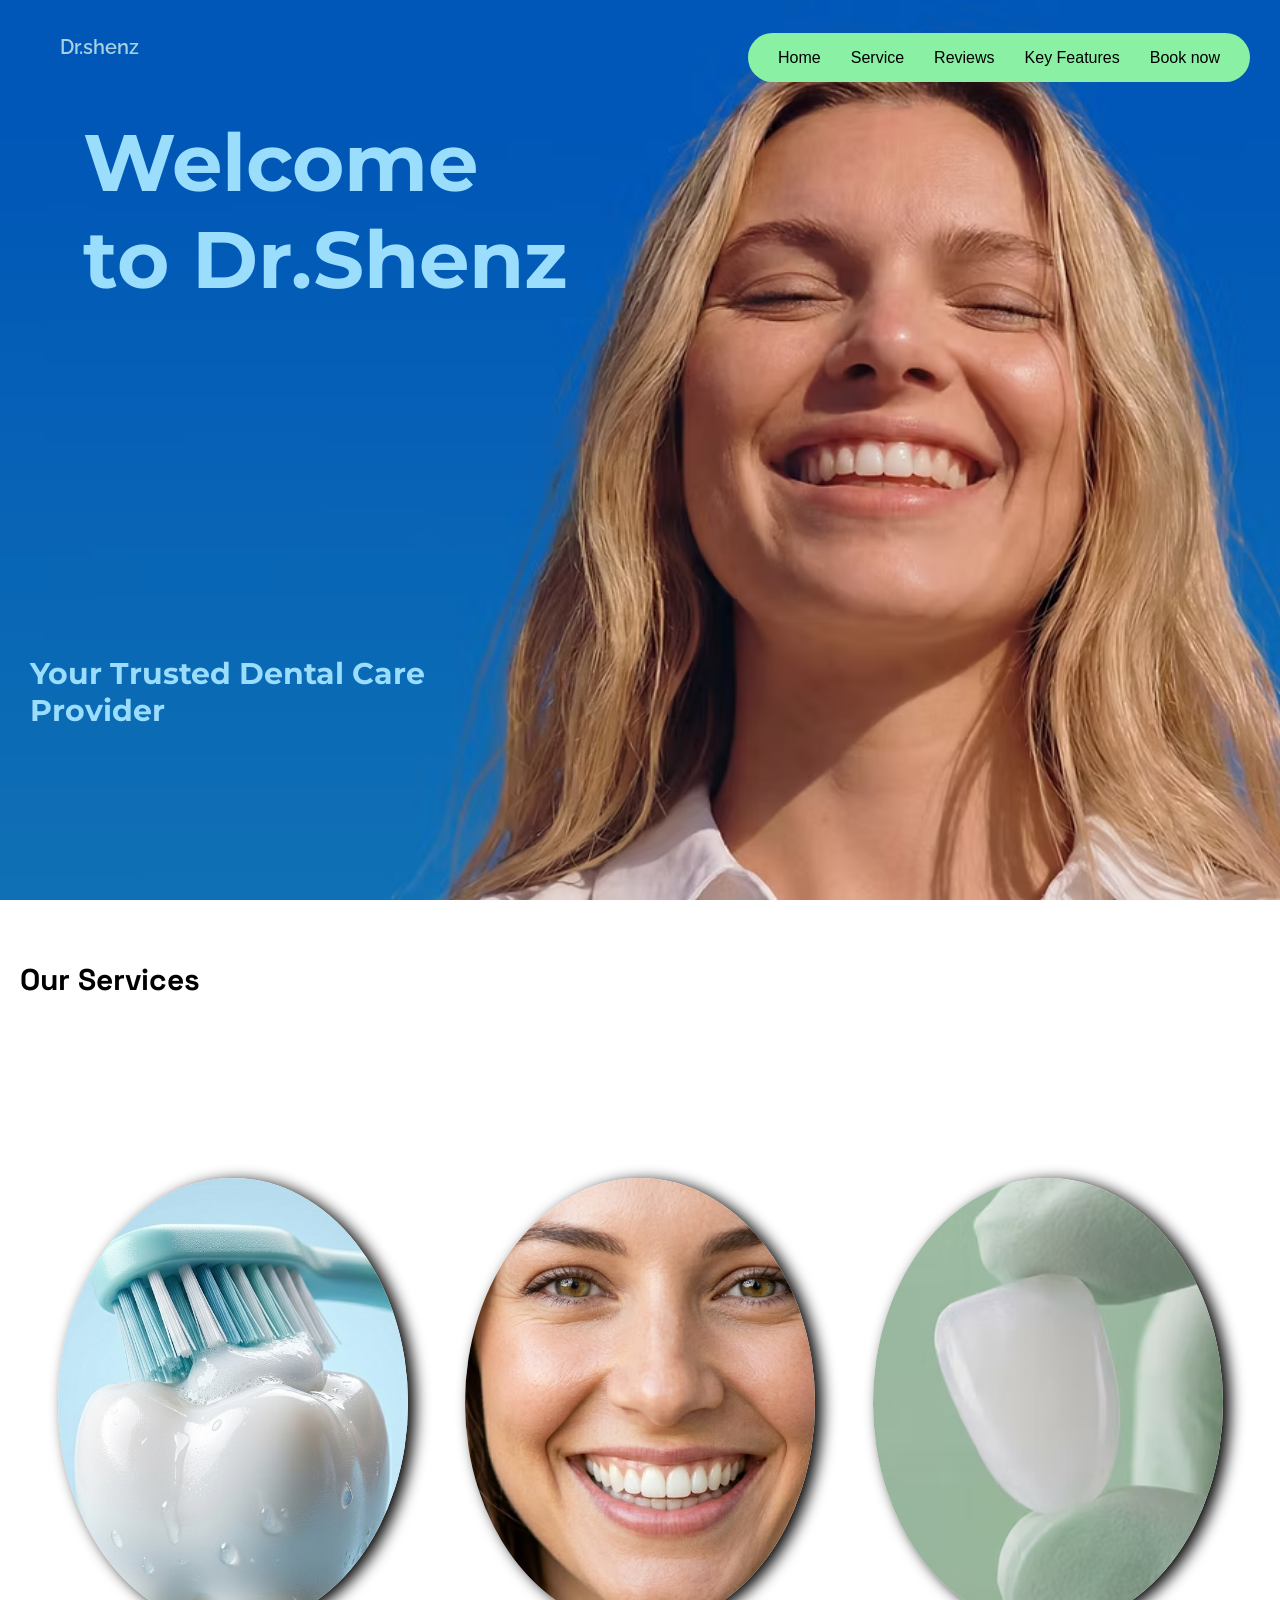
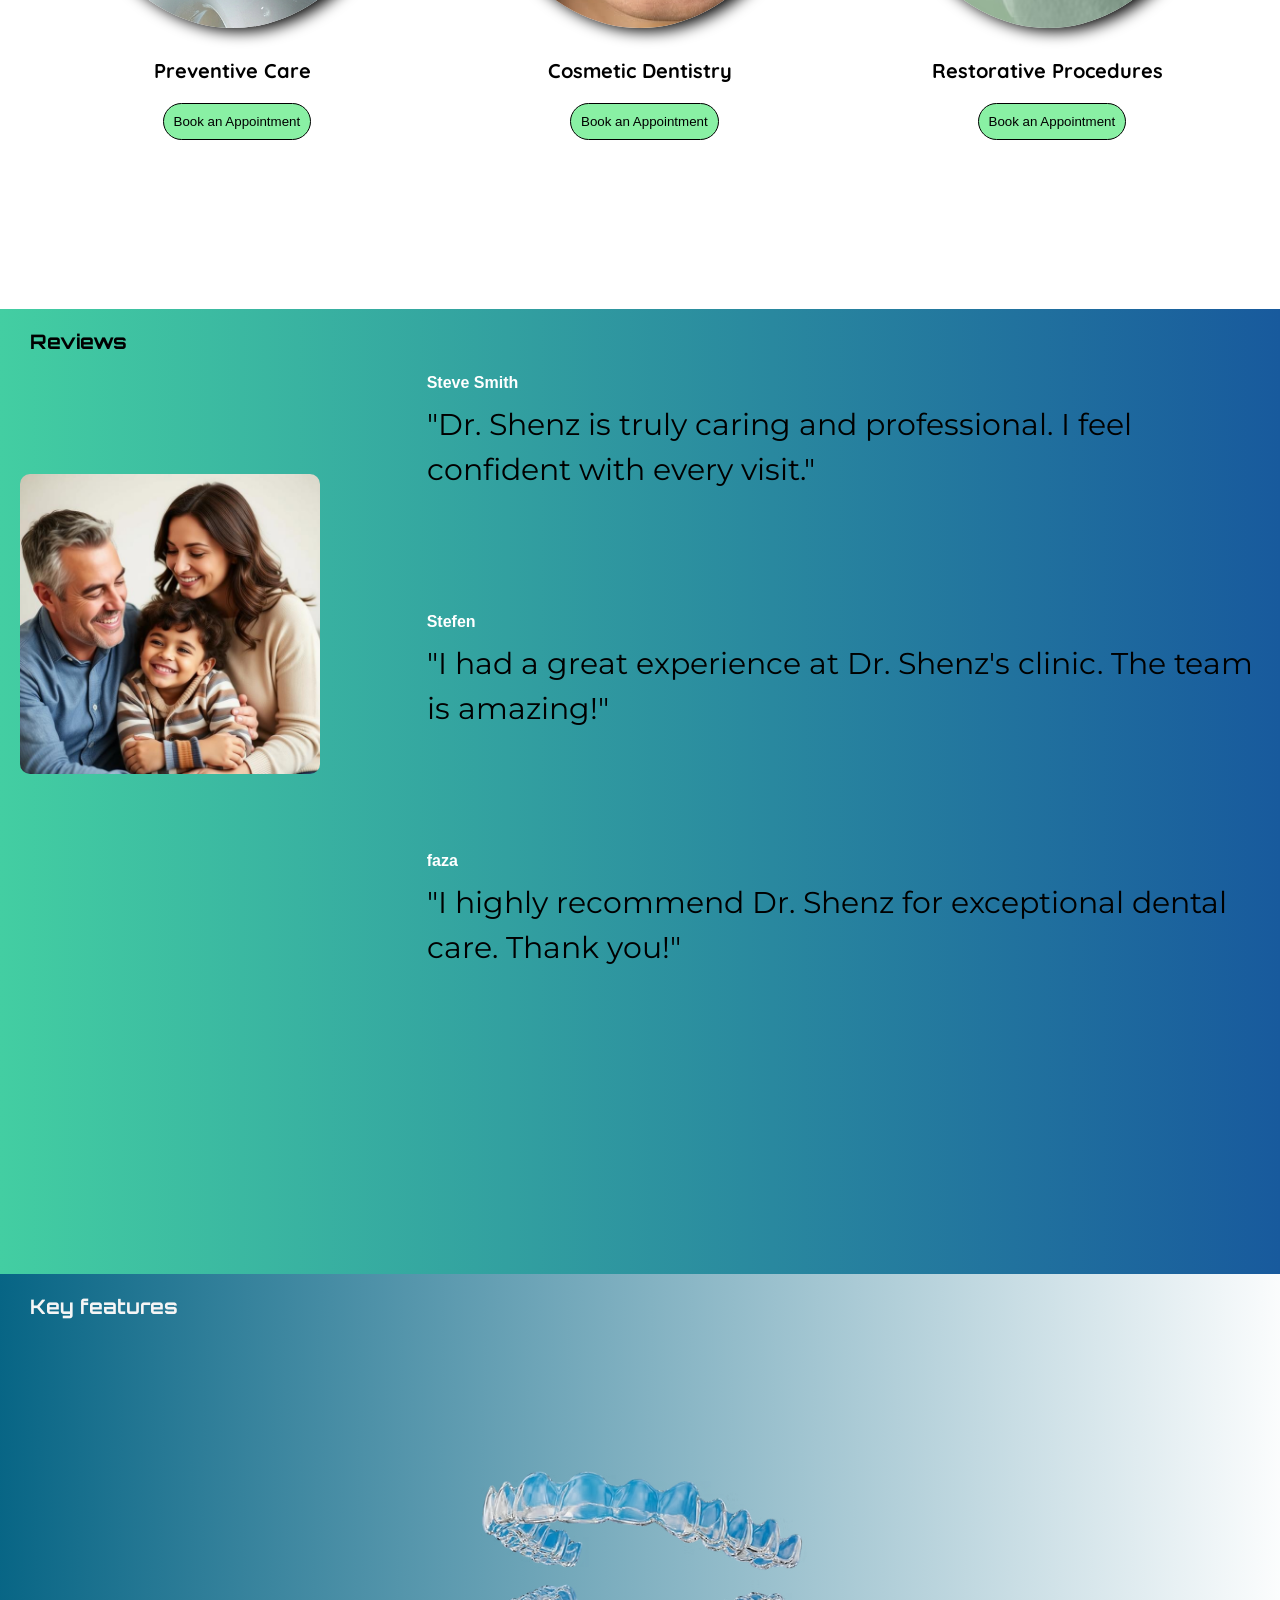
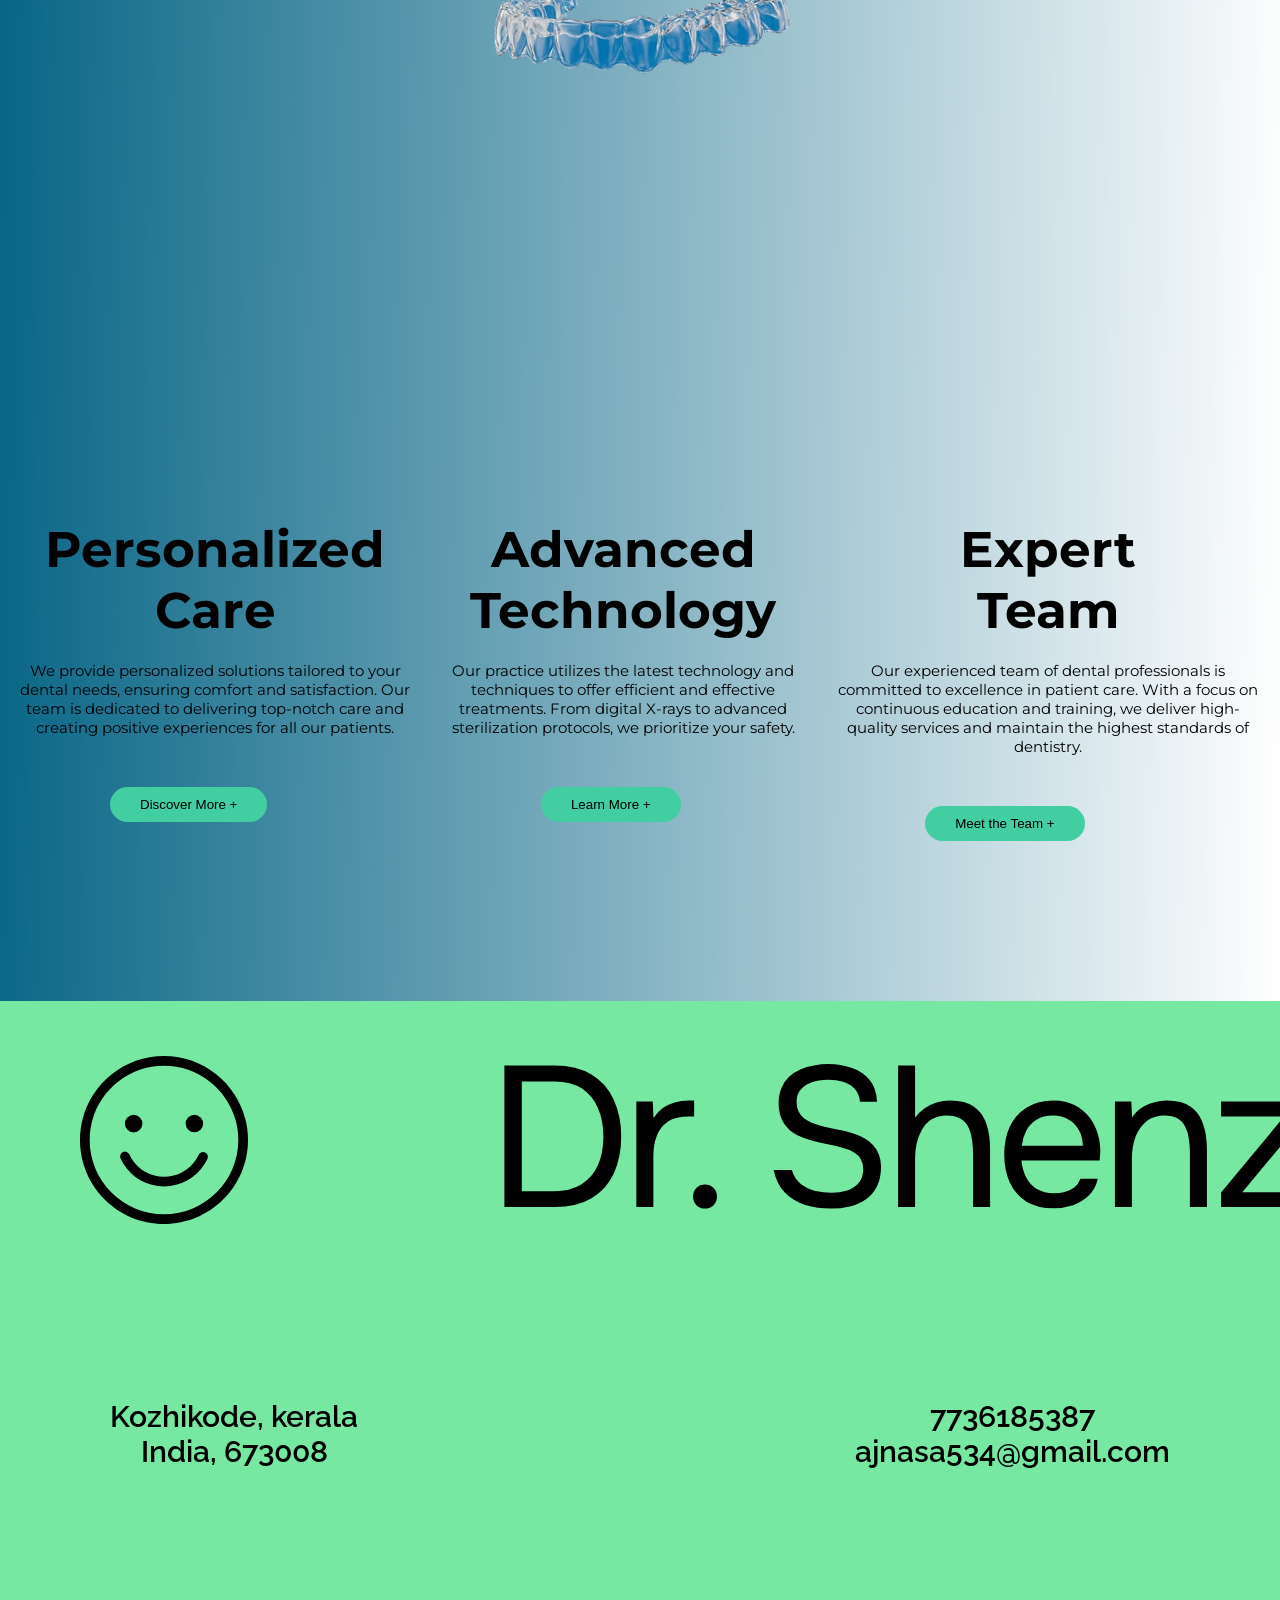
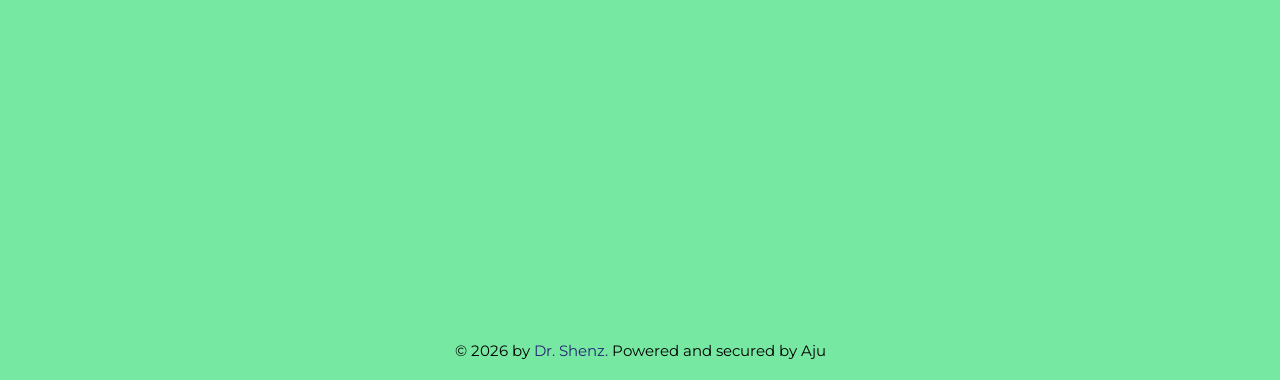
<file: index.html>
<!DOCTYPE html>
<html lang="en">
<head>
    <meta charset="UTF-8">
    <meta name="viewport" content="width=device-width, initial-scale=1.0">
    <title>Dr.shenz</title>
    <link rel="stylesheet" href="styles.css">
    <link rel="preconnect" href="https://fonts.googleapis.com">
<link rel="preconnect" href="https://fonts.gstatic.com" crossorigin>
<link href="https://fonts.googleapis.com/css2?family=Montserrat:ital,wght@0,100..900;1,100..900&display=swap" rel="stylesheet">
<link rel="preconnect" href="https://fonts.googleapis.com">
<link rel="preconnect" href="https://fonts.gstatic.com" crossorigin>
<link href="https://fonts.googleapis.com/css2?family=Raleway:ital,wght@0,100..900;1,100..900&display=swap" rel="stylesheet">
<link rel="preconnect" href="https://fonts.googleapis.com">
<link rel="preconnect" href="https://fonts.gstatic.com" crossorigin>
<link href="https://fonts.googleapis.com/css2?family=Quicksand:wght@300..700&display=swap" rel="stylesheet">
<link rel="preconnect" href="https://fonts.googleapis.com">
<link rel="preconnect" href="https://fonts.gstatic.com" crossorigin>
<link href="https://fonts.googleapis.com/css2?family=Space+Grotesk:wght@300..700&display=swap" rel="stylesheet">
<link rel="preconnect" href="https://fonts.googleapis.com">
<link rel="preconnect" href="https://fonts.gstatic.com" crossorigin>
<link href="https://fonts.googleapis.com/css2?family=Orbitron:wght@400..900&display=swap" rel="stylesheet">



</head>
<body>
<!-- header section starting -->
  <section id="hero">

    <header>
        <div class="logo">
            Dr.shenz
        </div>
        <div class="menu">
            <ul>
                <li><a href="#hero">Home</a></li>
                <li><a href="#section-2">Service</a></li>
                <li><a href="#section-3">Reviews</a></li>
                <li><a href="#section-4">Key Features</a></li>
                <li><a href="booknow.html">Book now</a></li>
            </ul>
        </div>
    </header>

    <div class="heading">
        <h1>Welcome to Dr.Shenz</h1>
    </div>
    <div class="head">
        <h2>Your Trusted Dental Care Provider</h2>
    </div>
  </section>
<!-- header section ending -->

<!-- main section starts from here -->
<main>

    <!-- section-2 -->

    <h1 id="h1">Our Services</h1>
    <section id="section-2">
        <div class="card-container">
            <div class="img-tag">
                <img src="./images/ddd.png">
            </div>
            <h2>Preventive Care</h2>
            <button class="btn">Book an Appointment</button>

        </div>

        <div class="card-container">
            <div class="img-tag">
                <img src="./images/smile1.jpg">
            </div>
            <h2>Cosmetic Dentistry</h2>
            <button class="btn">Book an Appointment</button>
        </div>

        <div class="card-container">
            <div class="img-tag">
                <img src="./images/proc.avif">
            </div>
            <h2>Restorative Procedures</h2>
            <button class="btn">Book an Appointment</button>
        </div>

    </section>

    <!-- section-2 end -->

    <!-- section-3 -->

    <section id="section-3">
        <h2 id="kkk">Reviews</h2>

        <div class="container">
            <div class="image">
                <img src="./images/img20.jfif" height="300" width="300">
            </div>
            <div class="contain">
                <div class=" txt text-1">
                    <h4>Steve Smith</h4>
                    <p>"Dr. Shenz is truly caring and professional.
                         I feel confident with every visit."</p>
                </div>
                <div class="txt text-1">
                    <h4>Stefen</h4>
                    <p>"I had a great experience at Dr. Shenz's clinic.
                         The team is amazing!"</p>
                </div>
                <div class="txt text-1">
                    <h4>faza</h4>
                    <p>"I highly recommend Dr. Shenz for exceptional dental care. 
                        Thank you!"</p>
                </div>
            </div>
        </div>

    </section>

    <!-- section-3 end -->

    <!-- section-4  -->

    <section id="section-4">
        <h2 id="mmm">Key features</h2>

        <div class="container-2">
            <img src="./images/clip.avif"  alt="">
        </div>
        <div class="contain-2">
            <div class="word words-1">
                <h2>Personalized Care</h2>
                <p>We provide personalized solutions tailored to your dental needs,
                     ensuring comfort and satisfaction. Our team is dedicated to delivering 
                    top-notch care and creating positive experiences for all our patients.</p>
                    <button class="btn-2">Discover More +</button>
            </div>
            <div class="word words-1">
                <h2>Advanced Technology</h2>
                <p>Our practice utilizes the latest technology and techniques to offer efficient and 
                    effective treatments. From digital X-rays to advanced sterilization protocols, 
                    we prioritize your safety.</p>
                    <button class="btn-2">Learn More +</button>
            </div>
            <div class="word words-1">
                <h2>Expert <br>Team</h2>
                <p>Our experienced team of dental professionals is committed to excellence in patient care. With a focus on
                     continuous education and training, we deliver high-quality services and
                     maintain the highest standards of dentistry.</p>
                    <button class="btn-2">Meet the Team +</button>
            </div>
        </div>
    </section>


    <!-- section-4 end -->

</main>
<!-- main section ends here -->

<!-- footer starts here -->
<footer>
    <div class="container-3">
        <div class="logo">
            <img src="./images/logo.svg" alt="">
            <div class="para">
                <p>Kozhikode, kerala <br>India, 673008</p>
                <p>7736185387<br>
                ajnasa534@gmail.com</p>
            </div>
           
        </div>
    </div>
    © 2026 by <span>Dr. Shenz.</span> Powered and secured by Aju
</footer>
<!-- footer ends here -->

</body>
</html>
</file>
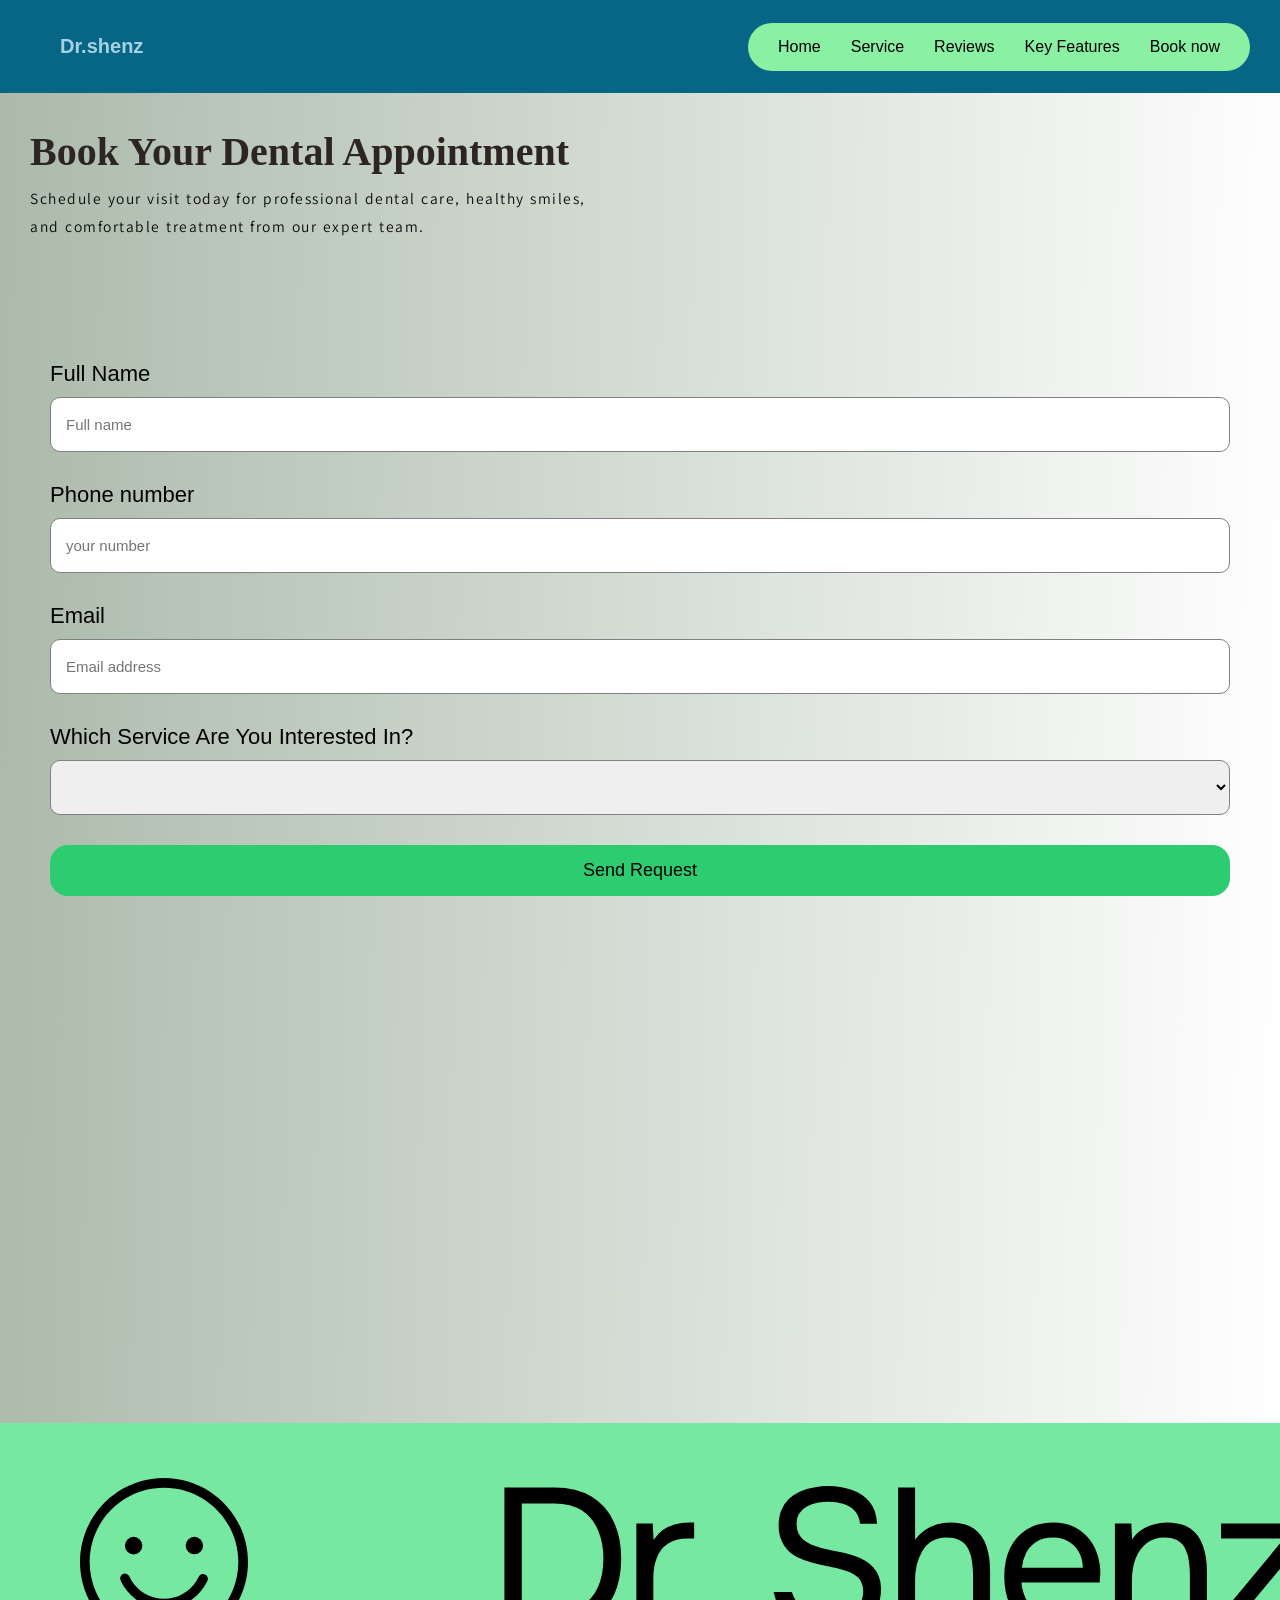
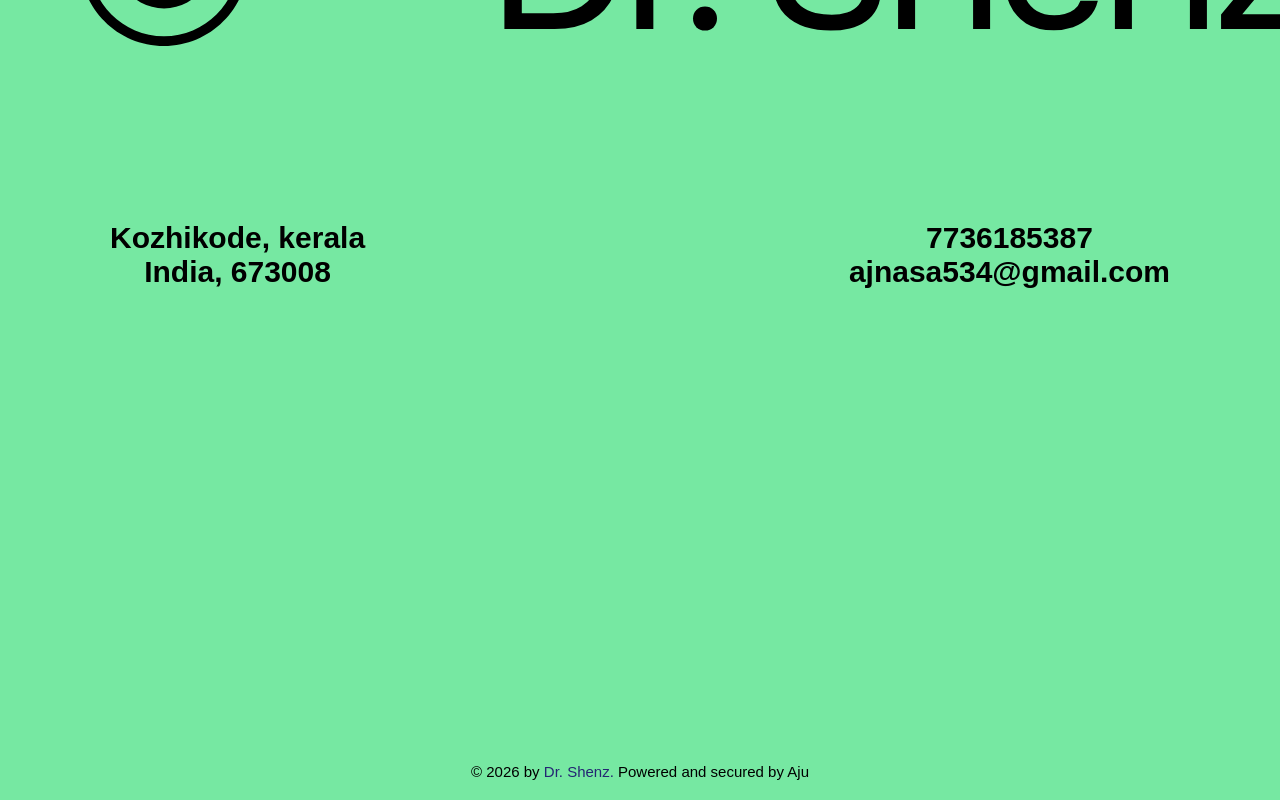
<file: booknow.html>
<!DOCTYPE html>
<html lang="en">
<head>
    <meta charset="UTF-8">
    <meta name="viewport" content="width=device-width, initial-scale=1.0">
    <title>Book Now</title>
    <link rel="stylesheet" href="booknow.css">
    <link rel="preconnect" href="https://fonts.googleapis.com">
<link rel="preconnect" href="https://fonts.gstatic.com" crossorigin>
<link href="https://fonts.googleapis.com/css2?family=Kedebideri:wght@400;500;600;700;800;900&display=swap" rel="stylesheet">
</head>
<body>

    <header>
        <div class="logo">
            Dr.shenz
        </div>
        <div class="menu">
            <ul>
                <li><a href="website.html#hero">Home</a></li>
                <li><a href="website.html#section-2">Service</a></li>
                <li><a href="website.html#section-3">Reviews</a></li>
                <li><a href="website.html#section-4">Key Features</a></li>
                <li><a href="#">Book now</a></li>
            </ul>
        </div>
    </header>

    <!-- section 1 starts here -->
    <section id="sec-1">
       <div class="container">
         <div class="heading">
             <h2>Book Your Dental Appointment</h2>
             <p>Schedule your visit today for professional dental care,
                 healthy smiles,<br>and comfortable 
                treatment from our expert team.</p>
         </div>
         <div class="form">
            <form action="">
                <div class="input-group">
                    <label for="name">Full Name</label>
                    <input type="text" placeholder="Full name" id="name">
                </div>
                <div class="input-group">
                    <label for="number">Phone number</label>
                    <input type="tel" placeholder="your number" id="number">
                </div>
                <div class="input-group">
                    <label for="email">Email</label>
                    <input type="email" placeholder="Email address" id="email">
                </div>
                <div class="input-group">
                    <label for="Service">
                        Which Service Are You Interested In?
                    </label>
                    <select name="Service" id="service">
                        <option value=""></option>
                        <option value="Preventive-Care">Preventive Care</option>
                        <option value="Cosmetic-Dentistry">Cosmetic Dentistry</option>
                        <option value="Restorative-Procedures">Restorative Procedures</option>
                        <option value="Dental-checkup">Dental Checkup</option>
                        <option value="teeth-cleaning">Teeth Cleaning</option>
                    </select>
                </div>
                <div class="btn-1">
                    <button type="submit" class="submitbtn">Send Request</button>
                </div>
            </form>
         </div>
       </div>
    </section>
    <!-- section 2 ends here -->

    <!-- footer starts here -->

    <footer>
        <div class="container-3">
            <div class="logo">
                <img src="./images/logo.svg" alt="">
                <div class="para">
                    <p>Kozhikode, kerala <br>India, 673008</p>
                    <p>7736185387<br>
                    ajnasa534@gmail.com</p>
                </div>
               
            </div>
        </div>
        © 2026 by <span>Dr. Shenz.</span> Powered and secured by Aju
    </footer>

    <!-- footer ends here -->

</body>
</html>
</file>
<file: styles.css>
* {
    margin: 0;
    padding: 0;
    box-sizing: border-box;
}
body {
    font-family: "Montserrat", sans-serif;
   
}

html,
body {
    scroll-behavior: smooth;
}
/* section 1 starts from here */
#hero {
    background-image: url(./images/dr.avif);
    background-size: cover;
    width: 100%;
    height: 100vh;

}
header {
    display: flex;
    justify-content: space-between;
    align-items: center;    
}
/* left side logo */
.logo {
    margin: 20px 30px;
    font-size: 20px;
    padding: 15px 30px;
    color: #a6d0e3;
    font-family: "Raleway", sans-serif;
    font-weight: 600;
}
/* right side  */

.menu {
    background-color: #89f0a4;
    margin-top: 20px;
    margin-right: 30px;
    padding: 15px 30px;
    border-radius: 30px;
    
}

.menu ul {
    display: flex;
    gap: 30px;
    list-style: none;
    
}

a {
    text-decoration: none;
    font: size 10px; 
    font-family: 'Segoe UI', Tahoma, Geneva, Verdana, sans-serif;
    font-weight: 500;
    color: black;
    transition: color 0.3s ease;
}

a:hover {
    text-decoration: underline;
    text-decoration-color: black;
    text-underline-offset: 5px;
}
.heading {
    width: 600px;
    height: 250px;
    padding: 20px 40px;
    position: relative;
    left: 10px;
    top: 10 px;
    
}

.heading h1 {
    font-size: 80px;
    padding-left: 33px;
    color: #9addfc;
    font-family: "Montserrat", sans-serif;
}

.head {
    width: 500px;
    height: 45vh;
    padding: 20px 30px;
    display: flex;
    align-items: flex-end;
}

.head h2 {
    font-size: 30px;
    font-family: "Montserrat", sans-serif;
    color: #9addfc;
}

/*  section 1 end here */


/* section 2 starts from here */

#h1 {
    font-size: 30px;
    margin-top: 50px;
    padding: 10px 20px;
    font-family: "Space Grotesk", sans-serif;    
}


#section-2 {
    height: 100vh;
    display: flex;
    justify-content: space-evenly;
    align-items: center;
}

.card-container {
    width: 350px;
}

.card-container h2 {
    text-align: center;
    margin-top: 30px;
    color: black;
    font-size: 20px;
    font-family: "Quicksand", sans-serif;
    
}

.btn {
    position: relative;
    left: 105px;
    margin-top: 20px;
    background-color:  #89f0a4;
    padding: 10px 10px;
    border-radius: 50px;
    border: 1px solid black;
    cursor: pointer;
    transition: all 0.4s cubic-bezier(0.25, 0.8, 0.25, 1);
    outline: none;
 
}

.btn:hover {
    background-color: #ffffff; 
    color: black;            
  box-shadow: 0 6px 12px rgba(0, 120, 138, 0.2);
}
.btn:focus {
    box-shadow: 0 0 0 3px rgba(0, 120, 138, 0.4);
  }
.img-tag {
    width: 100%;
    height: 450px;
    
}

.img-tag img {
    width: 100%;
    height: 100%;
    border-radius: 100%;
    object-fit: cover;
    cursor: pointer;
    box-shadow: 7px 3px 15px black;
    transition: transform 0.5s cubic-bezier(0.25, 0.46, 0.45, 0.94);
}

.img-tag img:hover {
    transform: scale(1.1)
}
/* section 2 ends here */


/* sec-3 starts from here */

#section-3 {
    background:  #43CEA2;
    background: linear-gradient(90deg, rgba(67, 206, 162, 1) 0%, rgba(24, 90, 157, 1) 100%);
}

.container {
    height: 100vh;
    width: 100%;
    display: grid;
    grid-template-columns:  1fr 2fr;
    grid-template-rows: 1fr 1fr 1fr; 
}

.image img {
    margin-top: 100px;
    margin-left: 20px;
    border-radius: 10px;
    cursor: pointer;
    transition: transform 0.5s cubic-bezier(0.25, 0.46, 0.45, 0.94);
}
.image img:hover {
    transform: scale(1.1)
}
.contain {
    flex: 1;
    display: flex;
    flex-direction: column;
    align-items: flex-end;
    gap: 30%;
}

.txt p {
    font-size: 30px;
    line-height: 1.5;
    
}
.txt h4 {
    margin-bottom: 10px;
    font-family: 'Segoe UI', Tahoma, Geneva, Verdana, sans-serif;
    color: #ffffff;
}
#kkk {
    font-family: "Orbitron", sans-serif;
    color: black;
    font-size: 20px;
    padding: 20px 30px;
}

/* sec-3 ends here */


/* sec-4 strats here */

#section-4 {
     background:  #076585;
     background: linear-gradient(91deg, rgba(7, 101, 133, 1) 0%, rgba(255, 255, 255, 1) 100%);
}

#mmm {
    color: whitesmoke;
    font-family: "Orbitron", sans-serif;;
    font-size: 20px;
    padding: 20px 30px;
}

.container-2 img {
    height: 300px;
    width: 400px;
    cursor: pointer;
    transition: transform 0.5s cubic-bezier(0.25, 0.46, 0.45, 0.94);

}

.container-2 img:hover {
    transform: scale(1.1)
}
.container-2 {
    width: 100%;
    height: 100vh;
    display: flex;
    justify-content: center;
    position: relative;
    top: 80px;

}

.contain-2 {
    display: flex;
    justify-content: space-between;
    gap: 40px;
    padding: 30px 20px;
    position: relative;
    bottom: 150px;
}
.words-1 h2 {
    font-size: 50px;
    text-align: center;
    margin-bottom: 20px;
}
.words-1 p {
    font-size: 15px;
    margin-bottom: 50px;
    text-align: center;
}
.btn-2 {
    position: relative;
    left: 90px;
    background-color: #43CEA2;
    border-radius: 20px;
    padding: 10px 30px;
    border: lightblue;
    cursor: pointer;
    transition: transform 0.3s ease, box-shadow 0.3s ease;
}

.btn-2:hover {
    transform: scale(1.05) translateY(-5px);
  box-shadow: 0 15px 20px rgba(0, 0, 0, 0.3);
}

/* sec-4 ends here */

/* footer starts from here */

footer {
    text-align: center;
    font-size: 15px;
    margin-top: -20px;
    padding: 20px;
    background-color: #76e8a2;

}

footer span {
    color: #242673;
}
.container-3 {
    width: 100%;    
    height: 100vh;
}

.para {
    color: black;
    display: flex;
    justify-content: space-between;
    margin-top: 150px;
    padding: 20px 30px;
}

.para p {
    font-size: 30px;
    font-family: "Raleway", sans-serif;

}

/* footer ends here */
</file>
<file: booknow.css>
* {
    margin: 0;
    padding: 0;
    box-sizing: border-box;
}
body {
    font-family: "Montserrat", sans-serif;
}

/* header sec starts from here */

header {
    background-color: rgba(7, 101, 133, 1);
    display: flex;
    justify-content: space-between;
    align-items: center;
}

.logo {
    margin: 20px 30px;
    font-size: 20px;
    padding: 15px 30px;
    color: #a6d0e3;
    font-family: "Raleway", sans-serif;
    font-weight: 600;
}

.menu {
    background-color: #89f0a4;
    margin-right: 30px;
    padding: 15px 30px;
    border-radius: 30px;
}

.menu ul {
    display: flex;
    gap: 30px;
    list-style: none;
    
}

a {
    text-decoration: none;
    font: size 10px; 
    font-family: 'Segoe UI', Tahoma, Geneva, Verdana, sans-serif;
    font-weight: 500;
    color: black;
    transition: color 0.3s ease;
}
a:hover {
    text-decoration: underline;
    text-decoration-color: black;
    text-underline-offset: 5px;
}

/* header sec ends here */

/* sec-1 stars from here */

#sec-1 {
    width: 100%;
    height: 150vh;
    background: #ABBAAB;
    background: linear-gradient(91deg, rgba(171, 186, 171, 1) 0%, rgba(255, 255, 255, 1) 100%);

}

.container {
    display: flex;
    flex-direction: column;
    gap: 100px;
    padding: 20px 30px;
}

.heading h2 {
    margin-top: 15px;
    font-size: 40px;
    color: #2D2424;
    font-family: 'Playfair Display', serif;
}

.heading p {
    font-size: 15px;
    line-height: 28px;
    letter-spacing: 1.5px;
    margin-top: 10px;
    color: black;
    font-family: "Kedebideri", sans-serif;

}

.form {
    padding: 20px 20px;
    height: 100vh;
   
    
}

.input-group {
    display: flex;
    flex-direction: column;
    margin-bottom: 30px;
   
}
.form input {
    transition: all 0.3s ease-in-out;
}
.form input:hover {
    border-color: #43CEA2;
    box-shadow: inset 0 0 10px rgba(255, 0, 123, 0.1), 0 0 15px rgba(255, 0, 123, 0.1);
    transform: scale(1.02); 
}
.input-group label {
    display: block;
    margin-bottom: 10px;
    font-size: 22px;
}

.input-group input,
.input-group select {
    height: 55px;
    padding: 15px;
    font-size: 15px;
    border-radius: 10px;
    border: 1px solid grey;
}

.btn-1 button {
   padding: 15px 20px;
   width: 100%;
   background-color: #2ecc71;
   border-radius: 18px;
   border: none;
   cursor: pointer;
   font-size: 18px;
   transition: transform 0.2s, background-color 0.3s;

}

.btn-1 button:hover {
    background-color: #27ae60; 
  transform: translateY(-2px); 
  box-shadow: 0 4px 15px rgba(0, 0, 0, 0.1);
}

/* sec-1 ends here */

/* footer starts here */

footer {
    text-align: center;
    font-size: 15px;
    margin-top: -20px;
    padding: 20px;
    background-color: #76e8a2;

}

footer span {
    color: #242673;
}
.container-3 {
    width: 100%;    
    height: 100vh;
}

.para {
    color: black;
    display: flex;
    justify-content: space-between;
    margin-top: 150px;
    padding: 20px 30px;
}

.para p {
    font-size: 30px;
    font-family: "Raleway", sans-serif;

}


/* footer ends here */
</file>
